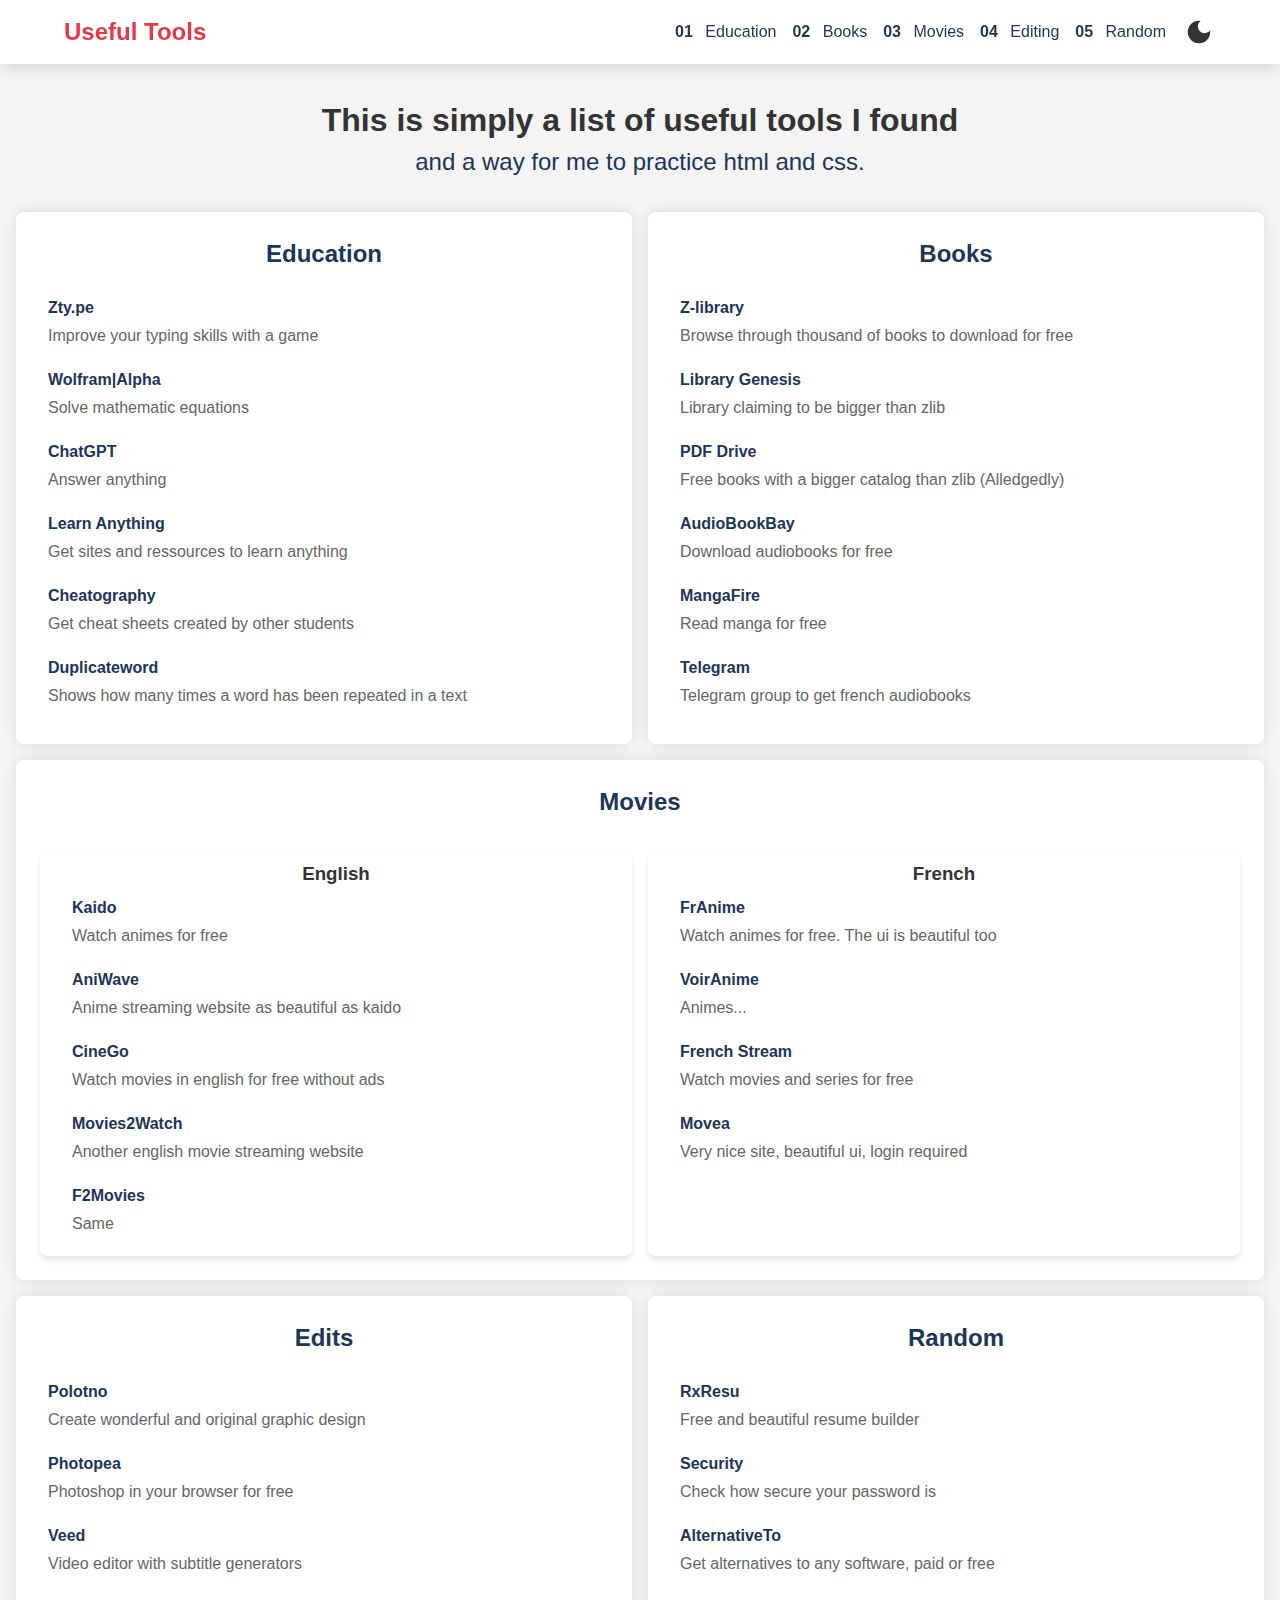
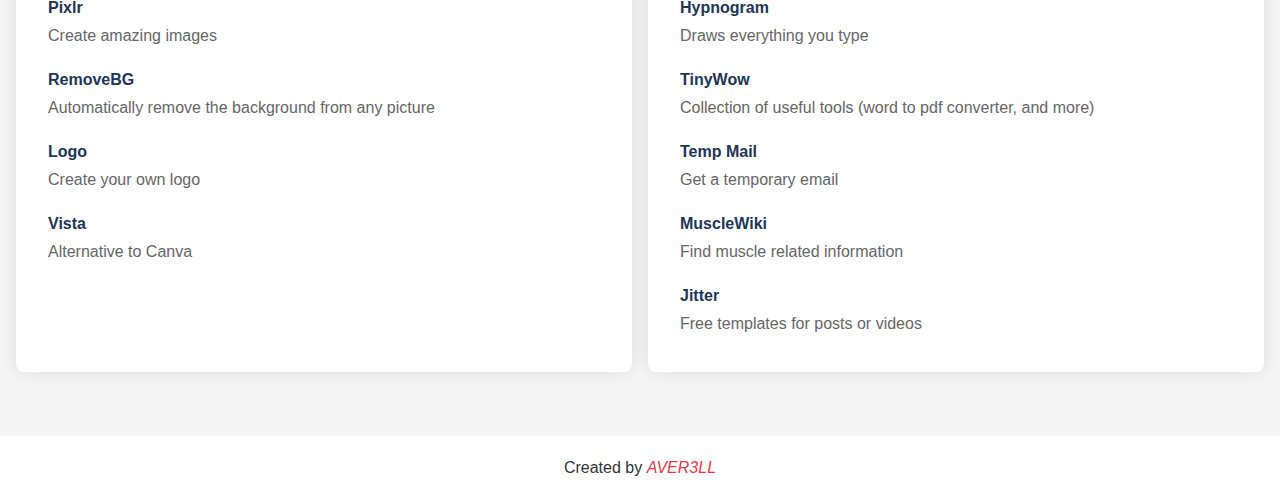
<file: index.html>
<!doctype html>
<html lang="en">
  <head>
    <meta charset="UTF-8" />
    <meta name="viewport" content="width=device-width, initial-scale=1.0" />
    <script defer src="nav.js"></script>
    <link rel="stylesheet" href="style.css" />
    <title>Useful Tools</title>
  </head>
  <body>
    <header class="main-navigation">
      <h2>Useful Tools</h2>

      <button
        class="mobile-nav-toggle"
        aria-controls="primary-navigation"
        aria-expanded="false"
      >
        <span class="sr-only">Menu</span>
        <svg
          xmlns="http://www.w3.org/2000/svg"
          height="24px"
          viewBox="0 -960 960 960"
          width="24px"
          fill="#e8eaed"
        >
          <path
            d="M120-240v-80h720v80H120Zm0-200v-80h720v80H120Zm0-200v-80h720v80H120Z"
          />
        </svg>
      </button>

      <nav>
        <ul
          class="primary-navigation"
          id="primary-navigation"
          data-visible="false"
        >
          <li>
            <a href="#Education">
              <span aria-hidden="true">01</span> Education</a
            >
          </li>
          <li>
            <a href="#Books"> <span aria-hidden="true">02</span> Books</a>
          </li>
          <li>
            <a href="#Movies"> <span aria-hidden="true">03</span> Movies</a>
          </li>
          <li>
            <a href="#Editing"> <span aria-hidden="true">04</span> Editing</a>
          </li>
          <li>
            <a href="#Random"> <span aria-hidden="true">05</span> Random</a>
          </li>
          <li>
            <button id="theme-switcher">
              <svg
                xmlns="http://www.w3.org/2000/svg"
                height="24px"
                viewBox="0 -960 960 960"
                width="24px"
                fill="#e8eaed"
              >
                <path
                  d="M480-120q-150 0-255-105T120-480q0-150 105-255t255-105q14 0 27.5 1t26.5 3q-41 29-65.5 75.5T444-660q0 90 63 153t153 63q55 0 101-24.5t75-65.5q2 13 3 26.5t1 27.5q0 150-105 255T480-120Z"
                />
              </svg>
              <svg
                xmlns="http://www.w3.org/2000/svg"
                height="24px"
                viewBox="0 -960 960 960"
                width="24px"
                fill="#e8eaed"
              >
                <path
                  d="M480-280q-83 0-141.5-58.5T280-480q0-83 58.5-141.5T480-680q83 0 141.5 58.5T680-480q0 83-58.5 141.5T480-280ZM200-440H40v-80h160v80Zm720 0H760v-80h160v80ZM440-760v-160h80v160h-80Zm0 720v-160h80v160h-80ZM256-650l-101-97 57-59 96 100-52 56Zm492 496-97-101 53-55 101 97-57 59Zm-98-550 97-101 59 57-100 96-56-52ZM154-212l101-97 55 53-97 101-59-57Z"
                />
              </svg>
            </button>
          </li>
        </ul>
      </nav>
    </header>

    <div class="wrapper">
      <h1 class="hero">
        This is simply a list of useful tools I found
        <span>and a way for me to practice html and css.</span>
      </h1>

      <div class="content">
        <div class="card" id="Education">
          <h2 class="card_title">Education</h2>
          <dl class="card_elements">
            <div class="site-item">
              <dt><a href="https://zty.pe/" target="_blank">Zty.pe</a></dt>
              <dd>Improve your typing skills with a game</dd>
            </div>

            <div class="site-item">
              <dt>
                <a href="https://www.wolframalpha.com/" target="_blank"
                  >Wolfram|Alpha</a
                >
              </dt>
              <dd>Solve mathematic equations</dd>
            </div>

            <div class="site-item">
              <dt>
                <a href="https://chatgpt.com/" target="_blank">ChatGPT</a>
              </dt>
              <dd>Answer anything</dd>
            </div>

            <div class="site-item">
              <dt>
                <a href="https://learn-anything.xyz/" target="_blank"
                  >Learn Anything</a
                >
              </dt>
              <dd>Get sites and ressources to learn anything</dd>
            </div>

            <div class="site-item">
              <dt>
                <a href="https://cheatography.com/" target="_blank"
                  >Cheatography</a
                >
              </dt>
              <dd>Get cheat sheets created by other students</dd>
            </div>

            <div class="site-item">
              <dt>
                <a href="https://duplicateword.com/" target="_blank"
                  >Duplicateword</a
                >
              </dt>
              <dd>Shows how many times a word has been repeated in a text</dd>
            </div>
          </dl>
        </div>

        <div class="card" id="Books">
          <h2 class="card_title">Books</h2>
          <dl class="card_elements">
            <div class="site-item">
              <dt>
                <a href="https://singlelogin.me/" target="_blank">Z-library</a>
              </dt>
              <dd>Browse through thousand of books to download for free</dd>
            </div>

            <div class="site-item">
              <dt>
                <a href="https://libgen.is/" target="_blank">Library Genesis</a>
              </dt>
              <dd>Library claiming to be bigger than zlib</dd>
            </div>

            <div class="site-item">
              <dt>
                <a href="https://pdfdrive.com/" target="_blank">PDF Drive</a>
              </dt>
              <dd>Free books with a bigger catalog than zlib (Alledgedly)</dd>
            </div>

            <div class="site-item">
              <dt>
                <a href="https://audiobookbay.li/" target="_blank"
                  >AudioBookBay</a
                >
              </dt>
              <dd>Download audiobooks for free</dd>
            </div>

            <div class="site-item">
              <dt>
                <a href="https://mangafire.to/" target="_blank">MangaFire</a>
              </dt>
              <dd>Read manga for free</dd>
            </div>

            <div class="site-item">
              <dt>
                <a href="https://t.me/+R3eGBHFFYQz1liAAd/" target="_blank"
                  >Telegram</a
                >
              </dt>
              <dd>Telegram group to get french audiobooks</dd>
            </div>
          </dl>
        </div>

        <div class="card" id="Movies">
          <h2 class="card_title">Movies</h2>
          <div class="dgrid">
            <dl class="card_elements">
              <h3>English</h3>
              <div class="site-item">
                <dt>
                  <a href="https://kaido.to/home" target="_blank">Kaido</a>
                </dt>
                <dd>Watch animes for free</dd>
              </div>

              <div class="site-item">
                <dt>
                  <a href="https://aniwave.to/home" target="_blank">AniWave</a>
                </dt>
                <dd>Anime streaming website as beautiful as kaido</dd>
              </div>

              <div class="site-item">
                <dt>
                  <a href="https://cinego.tv/movies" target="_blank">CineGo</a>
                </dt>
                <dd>Watch movies in english for free without ads</dd>
              </div>

              <div class="site-item">
                <dt>
                  <a href="https://movies2watch.tv/home" target="_blank"
                    >Movies2Watch</a
                  >
                </dt>
                <dd>Another english movie streaming website</dd>
              </div>

              <div class="site-item">
                <dt>
                  <a href="https://www6.f2movies.to/home" target="_blank"
                    >F2Movies</a
                  >
                </dt>
                <dd>Same</dd>
              </div>
            </dl>

            <dl class="card_elements">
              <h3>French</h3>
              <div class="site-item">
                <dt>
                  <a href="https://franime.fr/" target="_blank">FrAnime</a>
                </dt>
                <dd>Watch animes for free. The ui is beautiful too</dd>
              </div>

              <div class="site-item">
                <dt>
                  <a href="https://v5.voiranime.com/" target="_blank"
                    >VoirAnime</a
                  >
                </dt>
                <dd>Animes...</dd>
              </div>

              <div class="site-item">
                <dt>
                  <a href="https://wvv.french-stream.bio/" target="_blank"
                    >French Stream</a
                  >
                </dt>
                <dd>Watch movies and series for free</dd>
              </div>

              <div class="site-item">
                <dt>
                  <a href="https://movea.tv/" target="_blank">Movea</a>
                </dt>
                <dd>Very nice site, beautiful ui, login required</dd>
              </div>
            </dl>
          </div>
        </div>

        <div class="card" id="Editing">
          <h2 class="card_title">Edits</h2>
          <dl class="card_elements">
            <div class="site-item">
              <dt>
                <a href="https://studio.polotno.com/" target="_blank"
                  >Polotno</a
                >
              </dt>
              <dd>Create wonderful and original graphic design</dd>
            </div>

            <div class="site-item">
              <dt>
                <a href="https://photopea.com/" target="_blank">Photopea</a>
              </dt>
              <dd>Photoshop in your browser for free</dd>
            </div>

            <div class="site-item">
              <dt>
                <a href="https://www.veed.io/" target="_blank">Veed</a>
              </dt>
              <dd>Video editor with subtitle generators</dd>
            </div>

            <div class="site-item">
              <dt>
                <a href="https://pixlr.com/editor" target="_blank">Pixlr</a>
              </dt>
              <dd>Create amazing images</dd>
            </div>

            <div class="site-item">
              <dt>
                <a href="https://removebg.com/" target="_blank">RemoveBG</a>
              </dt>
              <dd>Automatically remove the background from any picture</dd>
            </div>

            <div class="site-item">
              <dt>
                <a href="https://logo.com/" target="_blank">Logo</a>
              </dt>
              <dd>Create your own logo</dd>
            </div>

            <div class="site-item">
              <dt>
                <a href="https://create.vista.com/" target="_blank">Vista</a>
              </dt>
              <dd>Alternative to Canva</dd>
            </div>
          </dl>
        </div>

        <div class="card" id="Random">
          <h2 class="card_title">Random</h2>
          <dl class="card_elements">
            <div class="site-item">
              <dt>
                <a href="https://rxresu.me/" target="_blank">RxResu</a>
              </dt>
              <dd>Free and beautiful resume builder</dd>
            </div>

            <div class="site-item">
              <dt>
                <a
                  href="https://www.security.org/how-secure-is-my-password/"
                  target="_blank"
                  >Security</a
                >
              </dt>
              <dd>Check how secure your password is</dd>
            </div>

            <div class="site-item">
              <dt>
                <a href="https://alternativeto.net/" target="_blank"
                  >AlternativeTo</a
                >
              </dt>
              <dd>Get alternatives to any software, paid or free</dd>
            </div>

            <div class="site-item">
              <dt>
                <a href="https://hypnogram.xyz/" target="_blank">Hypnogram</a>
              </dt>
              <dd>Draws everything you type</dd>
            </div>

            <div class="site-item">
              <dt>
                <a href="https://tinywow.com/" target="_blank">TinyWow</a>
              </dt>
              <dd>
                Collection of useful tools (word to pdf converter, and more)
              </dd>
            </div>

            <div class="site-item">
              <dt>
                <a href="https://temp-mail.org/" target="_blank">Temp Mail</a>
              </dt>
              <dd>Get a temporary email</dd>
            </div>

            <div class="site-item">
              <dt>
                <a href="https://musclewiki.com/" target="_blank">MuscleWiki</a>
              </dt>
              <dd>Find muscle related information</dd>
            </div>

            <div class="site-item">
              <dt>
                <a href="https://jitter.video/templates/" target="_blank"
                  >Jitter</a
                >
              </dt>
              <dd>Free templates for posts or videos</dd>
            </div>
          </dl>
        </div>
      </div>
    </div>
    <footer>
      <p>Created by <a href="https://github.com/AVER3LL">AVER3LL</a></p>
    </footer>
  </body>
</html>
</file>
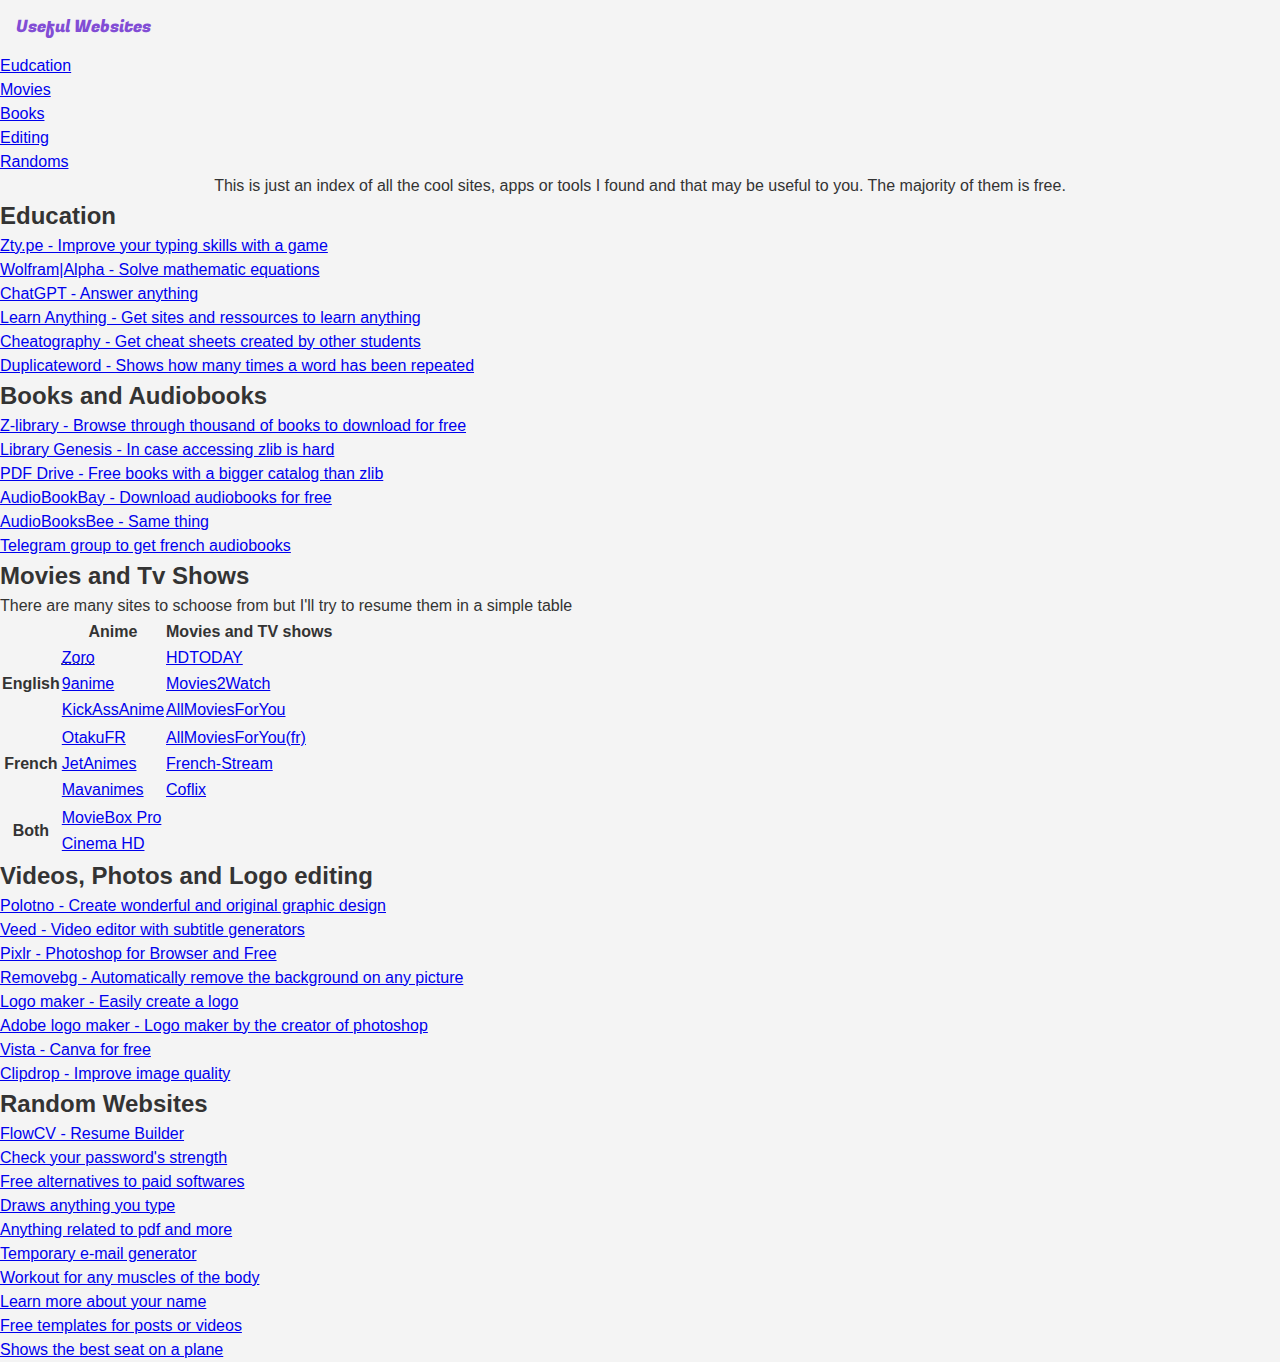
<file: site.html>
<!DOCTYPE html>
<html lang="en">
    <head>
        <meta charset="UTF-8">
        <meta http-equiv="X-UA-Compatible" content="IE=edge">
        <meta name="viewport" content="width=device-width, initial-scale=1.0">
        <link rel="preconnect" href="https://fonts.googleapis.com">
        <link rel="preconnect" href="https://fonts.gstatic.com" crossorigin>
        <link href="https://fonts.googleapis.com/css2?family=Fugaz+One&display=swap" rel="stylesheet">
        <!--i don't understand anything that's above this.-->
        <link href="style.css" rel="Stylesheet">
        <title>Useful sites</title>
    </head>
    <body>
        <div id="Main">
        <ul>
            <li style="font-family: 'Fugaz One', cursive; Color:#824dd5; padding: 14px 16px; font-size: 17px">Useful Websites</li>
            <li><a href='#Educ'>Eudcation</a></li>
            <li><a href="#Movies">Movies</a></li>
            <li><a href="#Books">Books</a></li>
            <li><a href="#Edits">Editing</a></li>
            <li><a href="#Random">Randoms</a></li>
        </ul>
        </div>
        <p style="text-align: center">This is just an index of all the cool sites, apps or tools I found and that may be useful to you. The majority of them is free.</p>

    <div id="#wrapper">
        <div id="educ">
            <h2>Education</h2>
            <ul>
            <li><a href="https://zty.pe/" target="_blank">Zty.pe - Improve your typing skills with a game</a></li>

            <li><a href="https://www.wolframalpha.com/" target="_blank">Wolfram|Alpha - Solve mathematic equations</a></li>

            <li><a href="https://chat.openai.com/" target="_blank">ChatGPT - Answer anything</a></li>
            
            <li><a href="https://learn-anything.xyz/" target="_blank">Learn Anything - Get sites and ressources to learn anything</a></li>
            
            <li><a href="https://cheatography.com/" target="_blank">Cheatography - Get cheat sheets created by other students</a></li>

            <li><a href="https://duplicateword.com/" target="_blank">Duplicateword - Shows how many times a word has been repeated</a></li>
            </ul>
        </div>

        <div id="Books">
            <h2>Books and Audiobooks</h2>
            <ul>
            <li><a href="https://singlelogin.me/" target="_blank">Z-library - Browse through thousand of books to download for free</a></li>

            <li><a href="https://libgen.is/" target="_blank">Library Genesis - In case accessing zlib is hard</a></li>
            
            <li><a href="https://www.pdfdrive.com/" target="_blank">PDF Drive - Free books with a bigger catalog than zlib</a></li>
            
            <li><a href="https://audiobookbay.li/" target="_blank">AudioBookBay - Download audiobooks for free</a></li>  

            <li><a href="https://audiobooksbee.com/" target="_blank">AudioBooksBee - Same thing</a></li>

            <li><a href="https://t.me/+R3eGBHFFYQz1liAAd" target="_blank">Telegram group to get french audiobooks</a></li>
            

        
        </div>
     </div>

        <div id="Movies">
            <h2>Movies and Tv Shows</h2>
            <p>There are many sites to schoose from but I'll try to resume them in a simple table
            </p>
            <table class="center">
                <thead>
                    <tr>
                        <th></th>
                        <th>Anime</th>
                        <th>Movies and TV shows</th>
                    </tr>
                </thead>
                   
                    <tr>
                        <th rowspan="3">English</th>
                        <td><abbr title="Zoro is my go-to site in term of anime watching; It has a bautiful UI, good video quality, download available and a tracking system to continue your shows where you left them.">
                            <a href="https://www.zoro.to/home/" target="_blank">Zoro</a></td></abbr>
                        <td><a href="https://www.hdtoday.tv/home/" target="_blank">HDTODAY</a></td>
                    </tr>
                    <tr>
                        <td><a href="https://www.9anime.to/home" target="_blank">9anime</a></td>
                        <td><a href="https://movies2watch.tv/home" target="_blank">Movies2Watch</a></td>

                    </tr>
                    <tr>
                        <td><a href="https://www2.kickassanime.ro/" target="_blank">KickAssAnime</a></td>
                        <td><a href="https://allmoviesforyou.net/" target="_blank">AllMoviesForYou</a></td>
                    </tr>
                    <tr><td style="background-color:black"></td></tr>
                    <tr>
                        <th rowspan="3">French</th>
                        <td><a href="https://www.otakufr.co/" target="_blank">OtakuFR</a></td>
                        <td><a href="https://www.allmoviesforyou.fr/" target="_blank">AllMoviesForYou(fr)</a></td>
                    </tr>
                    <tr>
                        <td><a href="https://www.jetanimes.com/" target="_blank">JetAnimes</a></td>
                        <td><a href="https://www.french-stream.gg/" target="_blank">French-Stream</a></td>
                    </tr>
                    <tr>
                        <td><a href="https://www.mavanimes.cc/" target="_blank">Mavanimes</a></td>
                        <td><a href="https://coflix.tv/" target="_blank">Coflix</a></td>
                    </tr>
                    <tr><td style="background-color:black"></td></tr>
                    <tr>
                        <th rowspan="2">Both</th>
                        <td colspan="2"><a href="https://www.movieboxpro.app/" target="_blank">MovieBox Pro</a></td>
                    </tr>
                    <tr>
                        <td colspan="2"><a href="https://cinemahd-app.com/" target="_blank">Cinema HD</a></td>
                    </tr>
                
            </table>
        </div>

    <div id="#wrapper2">

        <div id="Edits">
            <h2>Videos, Photos and Logo editing</h2>
            <ul>
            <li><a href="https://studio.polotno.com/" target="_blank">Polotno - Create wonderful and original graphic design</a></li>
           
            <li><a href="https://www.veed.io/" target="_blank">Veed - Video editor with subtitle generators</a></li>

            <li><a href="https://pixlr.com/editor" target="_blank">Pixlr - Photoshop for Browser and Free</a></li>

            <li><a href="htttp://removebg.com/" target="_blanl">Removebg - Automatically remove the background on any picture</a></li>

            <li><a href="logo.com" target="_blank">Logo maker - Easily create a logo</a></li>
           
            <li><a href="https://express.adobe.com/express-apps/logo-maker/" target="_blank">Adobe logo maker - Logo maker by the creator of photoshop</a></li>

            <li><a href="https://create.vista.com/" target="_blank">Vista - Canva for free</a></li>

            <li><a href="https://clipdrop.co/image-upscaler" target="_blank">Clipdrop - Improve image quality</a></li>
            </ul>
        </div>

        <div id="Random">
            <h2>Random Websites</h2>  
            <ul>
            <li><a href="https://app.flowcv.com/" target="_blank">FlowCV - Resume Builder</a></li>

            <li><a href="https://www.security.org/how-secure-is-my-password/" target="_blank">Check your password's strength</a></li>

            <li><a href="https://alternativeto.net/" target="_blanl">Free alternatives to paid softwares</a></li>

            <li><a href="https://hypnogram.xyz/" target="_blank">Draws anything you type</a></li>

            <li><a href="https://tinywow.com/" target="_blank">Anything related to pdf and more</a></li>

            <li><a href="https://temp-mail.org/" target="_blank">Temporary e-mail generator</a></li>

            <li><a href="https://musclewiki.com/" target="_blank">Workout for any muscles of the body</a></li>

            <li><a href="https://forebears.io/" target="_blank">Learn more about your name</a></li>
            
            <li><a href="https://jitter.video/templates/" target="_blank">Free templates for posts or videos</a></li>

            <li><a href="https://www.seatguru.com/" target="_blank">Shows the best seat on a plane</a></li>


            </ul>
        
        </div>
    </div>
    </body>
</html>
</file>
<file: style.css>
*,
*::after,
*::before {
  box-sizing: border-box;
}
* {
  margin: 0;
  padding: 0;
}

:root {
  --ff-primary: basic-sans, sans-serif;
  --header-height: 4rem;
  --spacer: 1rem;
  --font-size-normal: 1rem;
  --font-size-small: 0.875rem;
  --font-weight-normal: 400;
  --font-weight-thin: 300;
  --font-weight-bold: 900;
  --font-weight-boldish: 700;

  --clr-primary: #e63946;
  --clr-secondary: #1d3557;
  --clr-accent: #457b9d;
  --clr-body: #333;
  --clr-bg: #f4f4f4;
  --clr-white: #fff;
  --clr-dd: #666;
  --clr-shadow: 0, 0, 0;
}

.dark-mode {
  --clr-primary: #ff204e;
  --clr-secondary: #f8f9d7;
  --clr-accent: #00224d;
  --clr-body: white;
  --clr-bg: #151515;
  --clr-white: #1e1e1e;
  --clr-dd: #e0e0e0;
}

html {
  scroll-behavior: smooth;
  scroll-padding-top: var(--header-height);
}

body {
  background: var(--clr-bg);
  color: var(--clr-body);
  font-family: var(--ff-primary);
  font-size: var(--font-size-normal);
  margin: 0;
  padding: 0;
  overflow-x: hidden;
  line-height: 1.5;
  transition:
    background-color 0.3s ease,
    color 0.3s ease,
    border-color 0.3s ease;
}

.wrapper {
  width: 100%;
  margin-top: 1.25rem;
  max-width: 80rem;
  margin-inline: auto;
  padding-inline: 1rem;
  margin-bottom: 4rem;
}

.main-navigation {
  position: sticky;

  display: flex;
  justify-content: space-between;
  align-items: center;
  z-index: 999;

  padding-inline: clamp(1rem, 5vw, 7rem);
  width: 100%;
  top: 0;
  background: var(--clr-white);
  color: var(--clr-primary);
  height: var(--header-height);
  box-shadow: 0 5px 15px -2px rgba(var(--clr-shadow), 0.15);
}

.main-navigation > h2 {
  font-weight: 900;
  margin: 0;
}

.main-navigation button {
  color: var(--clr-primary);

  svg {
    fill: currentColor;
  }
}

.primary-navigation {
  list-style: none;
  padding: 0;
  margin: 0;
  display: flex;
  align-items: center;
  gap: var(--spacer);
}

.primary-navigation a {
  text-decoration: none;
  color: var(--clr-secondary);
  border-bottom: 0.125rem solid transparent; /* Add this line */
  transition: border-bottom-color 0.3s; /* Optional: for smooth transition */
}

.primary-navigation a > [aria-hidden="true"] {
  font-weight: 700;
  margin-inline-end: 0.5em;
}

.primary-navigation a:hover {
  border-bottom-color: currentColor;
}

.primary-navigation a:hover > span {
  text-decoration: none;
}

.sr-only {
  position: absolute;
  width: 1px;
  height: 1px;
  padding: 0;
  margin: -1px;
  overflow: hidden;
  clip: rect(0, 0, 0, 0);
  white-space: nowrap;
  border: 0;
}

.mobile-nav-toggle {
  display: none;
}

#theme-switcher {
  width: 2.125rem;
  aspect-ratio: 1;
  border-radius: 50%;
  padding: 0;
  background-color: transparent;
  display: flex;
  align-items: center;
  justify-content: center;
  /* border: 2px solid var(--clr-body); */
  border: none;
  top: calc(var(--header-height) + 20px);
  z-index: 999;
  cursor: pointer;
  transition: display 0.3s ease;

  svg {
    fill: var(--clr-body);
    height: 30px;
    width: 30px;
  }

  &:hover svg {
    fill: var(--clr-primary);
  }

  svg:last-child {
    display: none;
  }
}

.dark-mode #theme-switcher svg:first-child {
  display: none;
}

.dark-mode #theme-switcher svg:last-child {
  display: block;
}

.hero {
  text-align: center;
  --spacer: 2rem;
  margin-block: var(--spacer);
}

.hero > span {
  font-weight: var(--font-weight-thin);
  display: block;
  /* margin-top: 0.5em; */
  font-size: 1.5rem;
  color: var(--clr-secondary);
  /* position: relative; */
}

/* .hero > span::before {
  content: "";
  position: absolute;
  top: -0.5em;
  left: 50%;
  transform: translateX(-50%);
  width: 50px;
  height: 2px;
  background-color: var(--clr-accent);
}
*/

.content {
  display: grid;
  grid-auto-columns: 1fr;
  grid-template-areas:
    "education books"
    "movies movies"
    "edits random";
  gap: var(--spacer);
}

.dgrid {
  display: grid;
  gap: var(--spacer);
  grid-auto-columns: 1fr;
  grid-auto-flow: column;
}

.dgrid > .card_elements {
  border-radius: 0.5rem;
  background: var(--clr-white);
  z-index: 1;
  box-shadow: 0 4px 6px rgba(var(--clr-shadow), 0.1);
  padding: calc(var(--spacer) - 0.5rem);
  transform: translateY(0);
  transition:
    transform 0.3s ease,
    box-shadow 0.3s ease;
}

.dgrid > .card_elements:hover {
  transform: translateY(-5px);
  box-shadow: 0 6px 12px rgba(var(--clr-shadow), 0.15);
}

.dgrid > .card_elements > .site-item {
  /* margin-top: 0.5rem; */
  margin-inline: 1rem;
}

.dgrid .site-item:last-child {
  border-bottom: none;
}

.dgrid > .card_elements > h3 {
  text-align: center;
}

#Education {
  grid-area: education;
}

#Books {
  grid-area: books;
}

#Movies {
  grid-area: movies;
}

#Editing {
  grid-area: edits;
}

#Random {
  grid-area: random;
}

.card {
  background: var(--clr-white);
  padding: 1.5rem;
  border-radius: 0.5rem;
  box-shadow: 0 0 15px rgba(var(--clr-shadow), 0.1);
  /* margin-bottom: 2rem; */
}

.card_title {
  text-align: center;
  font-size: 1.5rem;
  color: var(--clr-secondary);
  font-weight: var(--font-weight-bold);
  line-height: 1.5;
  margin-bottom: 1rem;
}

.card_elements {
  margin-top: 1rem;
  /* background: rgb(0, 0, 0, 0.1); */
  border-radius: 0.5rem;
  list-style: none;
  padding: 0;
  line-height: 1.5;
}

/* Phone layout */
@media (max-width: 35em) {
  .primary-navigation {
    position: fixed;
    inset: 0 0 0 45%;
    z-index: 999;
    align-items: flex-start;

    flex-direction: column;
    padding: min(20vh, 10rem) 2rem;
    background: var(--clr-accent);
    color: var(--clr-white);

    transform: translateX(100%);
    transition: transform 500ms ease-out;
  }

  .primary-navigation[data-visible="true"] {
    transform: translateX(0);
  }

  .mobile-nav-toggle {
    display: block;
    position: absolute;
    background: transparent;
    width: 2rem;
    aspect-ratio: 1;
    top: 1.15rem;
    right: 2rem;
    border: 0;
    cursor: pointer;
    z-index: 1000;
  }
  #theme-switcher {
    right: 2rem;
  }
}

/* Tablet layout */
@media (min-width: 35em) and (max-width: 54em) {
  .primary-navigation a > [aria-hidden="true"] {
    display: none;
  }
}

@media (max-width: 54em) {
  .content {
    grid-template-areas:
      "education"
      "books"
      "movies"
      "edits"
      "random";
  }
  .dgrid {
    grid-auto-flow: row;
  }
}

.site-item {
  margin-bottom: 0.25em;
  padding: 0.5rem;
  border-radius: 0.25rem;
  transition: background-color 0.3s ease;
}

.site-item:hover {
  background-color: rgba(var(--clr-shadow), 0.05);
}

.site-item dt {
  font-weight: var(--font-weight-boldish);
  margin-bottom: 0.25rem;
}

.site-item dd {
  margin-left: 0;
  color: var(--clr-dd);
}

.site-item a {
  color: var(--clr-secondary);
  text-decoration: none;
  border-bottom: 1px solid transparent;
  transition: border-bottom-color 0.3s ease;
}

.site-item a:hover {
  border-bottom-color: var(--clr-secondary);
}

footer {
  display: flex;
  align-items: center;
  justify-content: center;
  min-height: 4rem;
  padding: 1rem;
  background: var(--clr-white);
}

footer a {
  color: var(--clr-primary);
  text-decoration: none;
  border-bottom: 1px solid transparent;
  transition:
    border-bottom-color 0.3s ease,
    font-weight 0.3s ease;
  font-style: italic;
}

footer a:hover {
  border-bottom-color: var(--clr-primary);
  font-weight: var(--font-weight-bold);
}
</file>
